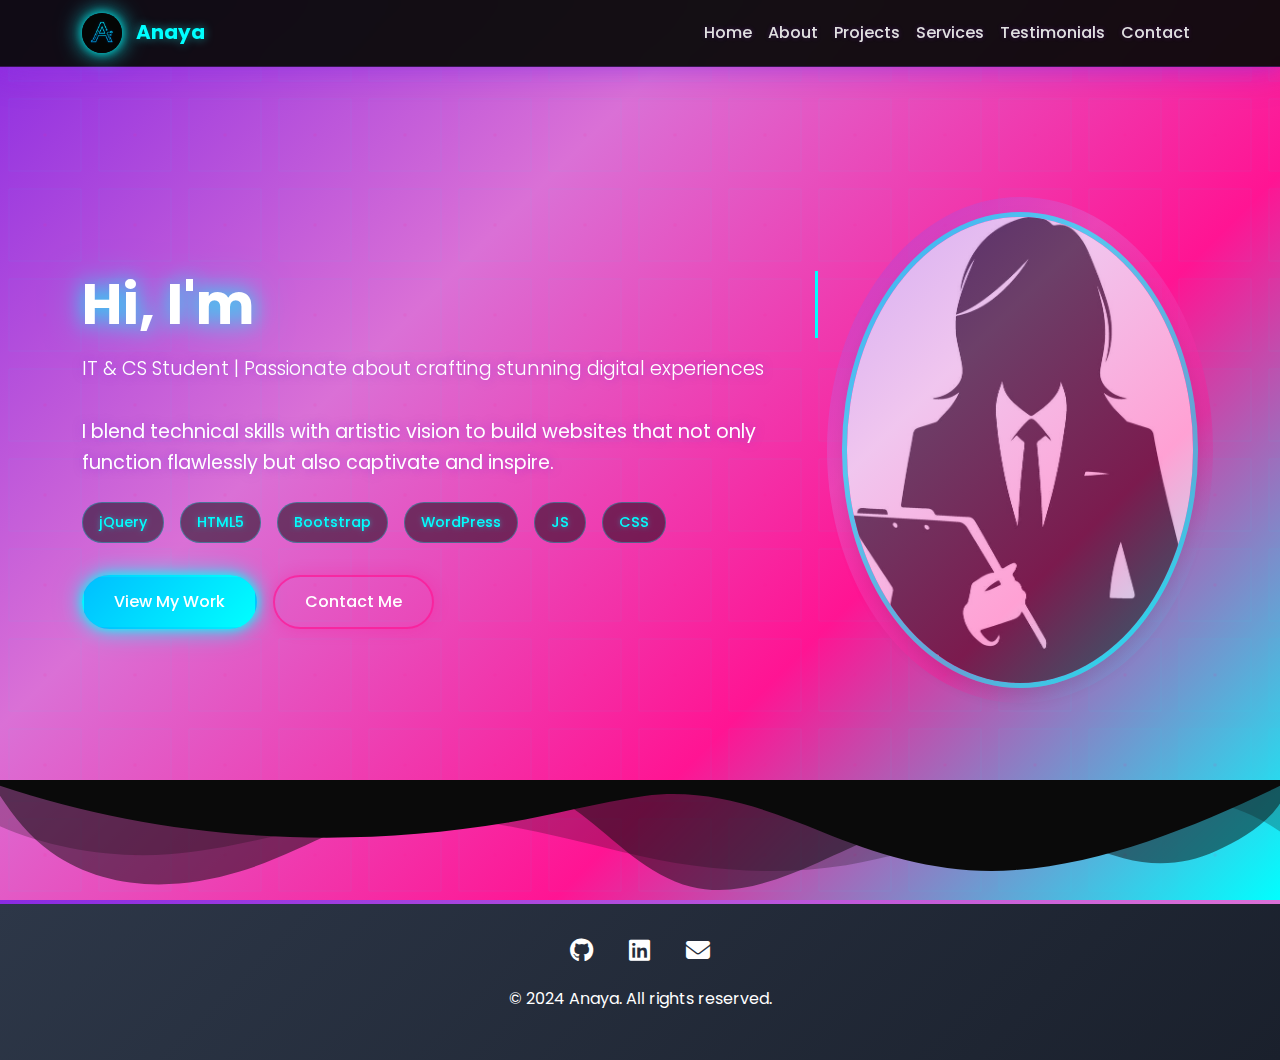
<file: index.html>
<!DOCTYPE html>
<html lang="en">
<head>
    <meta charset="UTF-8">
    <meta name="viewport" content="width=device-width, initial-scale=1.0">
    <title>Anaya's Portfolio</title>
    <meta name="description" content="Portfolio of an IT and Computer Science student specializing in frontend development and creative design.">
    <meta name="keywords" content="portfolio, web development, frontend, IT student, computer science">

    <!-- Bootstrap 5 CSS -->
    <link href="https://cdn.jsdelivr.net/npm/bootstrap@5.3.0/dist/css/bootstrap.min.css" rel="stylesheet">

    <!-- Font Awesome Icons -->
    <link rel="stylesheet" href="https://cdnjs.cloudflare.com/ajax/libs/font-awesome/6.4.0/css/all.min.css">

    <!-- AOS CSS -->
    <link href="https://unpkg.com/aos@2.3.1/dist/aos.css" rel="stylesheet">

    <!-- Custom CSS -->
    <link rel="stylesheet" href="css/style.css">
</head>
<body>
    <!-- Navigation -->
    <nav class="navbar navbar-expand-lg navbar-light fixed-top">
        <div class="container">
            <a class="navbar-brand" href="#home">
                <img src="ChatGPT Image Nov 1, 2025, 01_36_50 PM.png" alt="Logo" class="navbar-logo">
                Anaya
            </a>
            <button class="navbar-toggler" type="button" data-bs-toggle="collapse" data-bs-target="#navbarNav">
                <span class="navbar-toggler-icon"></span>
            </button>
            <div class="collapse navbar-collapse" id="navbarNav">
                <ul class="navbar-nav ms-auto">
                    <li class="nav-item">
                        <a class="nav-link" href="#home">Home</a>
                    </li>
                    <li class="nav-item">
                        <a class="nav-link" href="about.html">About</a>
                    </li>
                    <li class="nav-item">
                        <a class="nav-link" href="projects.html">Projects</a>
                    </li>
                    <li class="nav-item">
                        <a class="nav-link" href="services.html">Services</a>
                    </li>
                    <li class="nav-item">
                        <a class="nav-link" href="testimonials.html">Testimonials</a>
                    </li>
                    <li class="nav-item">
                        <a class="nav-link" href="contact.html">Contact</a>
                    </li>
                </ul>
            </div>
        </div>
    </nav>

    <!-- Hero Section -->
    <section id="home" class="hero">
        <div class="container">
            <div class="row align-items-center">
                <div class="col-lg-8" data-aos="fade-right">
                    <h1 class="display-4 fw-bold typing-effect">Hi, I'm <span class="text-gradient">Anaya</span> — Frontend Developer & Creative Coder</h1>
                    <p class="lead">IT & CS Student | Passionate about crafting stunning digital experiences</p>
                    <p class="mb-4">I blend technical skills with artistic vision to build websites that not only function flawlessly but also captivate and inspire.</p>
                    <div class="tech-stack">
                        <span class="tech-item">jQuery</span>
                        <span class="tech-item">HTML5</span>
                        <span class="tech-item">Bootstrap</span>
                        <span class="tech-item">WordPress</span>
                        <span class="tech-item">JS</span>
                        <span class="tech-item">CSS</span>
                    </div>
                    <div class="hero-buttons">
                        <a href="projects.html" class="btn-custom btn-primary">View My Work</a>
                        <a href="contact.html" class="btn-custom btn-secondary">Contact Me</a>
                    </div>
                </div>
                <div class="col-lg-4 text-center" data-aos="fade-left">
                    <div class="hero-image-container">
                        <img src="Mahmuda Akter.jpeg" alt="Anaya's Profile Picture" class="img-fluid rounded-circle shadow hero-image">
                        <div class="hero-glow"></div>
                    </div>
                </div>
            </div>
            <div class="scroll-down" data-aos="fade-up" data-aos-delay="1000">
                <a href="about.html"><i class="fas fa-chevron-down"></i></a>
            </div>
        </div>
        <!-- Wave Divider -->
        <div class="wave-divider">
            <svg viewBox="0 0 1200 120" preserveAspectRatio="none">
                <path d="M0,0V46.29c47.79,22.2,103.59,32.17,158,28,70.36-5.37,136.33-33.31,206.8-37.5C438.64,32.43,512.34,53.67,583,72.05c69.27,18,138.3,24.88,209.4,13.08,36.15-6,69.85-17.84,104.45-29.34C989.49,25,1113-14.29,1200,52.47V0Z" opacity=".25"></path>
                <path d="M0,0V15.81C13,36.92,27.64,56.86,47.69,72.05,99.41,111.27,165,111,224.58,91.58c31.15-10.15,60.09-26.07,89.67-39.8,40.92-19,84.73-46,130.83-49.67,36.26-2.85,70.9,9.42,98.6,31.56,31.77,25.39,62.32,62,103.63,73,40.44,10.79,81.35-6.69,119.13-24.28s75.16-39,116.92-43.05c59.73-5.85,113.28,22.88,168.9,38.84,30.2,8.66,59,6.17,87.09-7.5,22.43-10.89,48-26.93,60.65-49.24V0Z" opacity=".5"></path>
                <path d="M0,0V5.63C149.93,59,314.09,71.32,475.83,42.57c43-7.64,84.23-20.12,127.61-26.46,59-8.63,112.48,12.24,165.56,35.4C827.93,77.22,886,95.24,951.2,90c86.53-7,172.46-45.71,248.8-84.81V0Z"></path>
            </svg>
        </div>
    </section>

    <!-- Back to Top Button -->
    <button id="backToTop" class="back-to-top">
        <i class="fas fa-arrow-up"></i>
    </button>

    <!-- Footer -->
    <footer class="footer">
        <div class="container">
            <div class="social-links">
                <a href="https://github.com/yourusername" target="_blank"><i class="fab fa-github"></i></a>
                <a href="https://linkedin.com/in/yourusername" target="_blank"><i class="fab fa-linkedin"></i></a>
                <a href="mailto:your.email@example.com"><i class="fas fa-envelope"></i></a>
            </div>
            <p>&copy; 2024 Anaya. All rights reserved.</p>
        </div>
    </footer>

    <!-- Bootstrap 5 JS -->
    <script src="https://cdn.jsdelivr.net/npm/bootstrap@5.3.0/dist/js/bootstrap.bundle.min.js"></script>

    <!-- AOS JS -->
    <script src="https://unpkg.com/aos@2.3.1/dist/aos.js"></script>

    <!-- Custom JS -->
    <script src="js/script.js"></script>
</body>
</html>
</file>
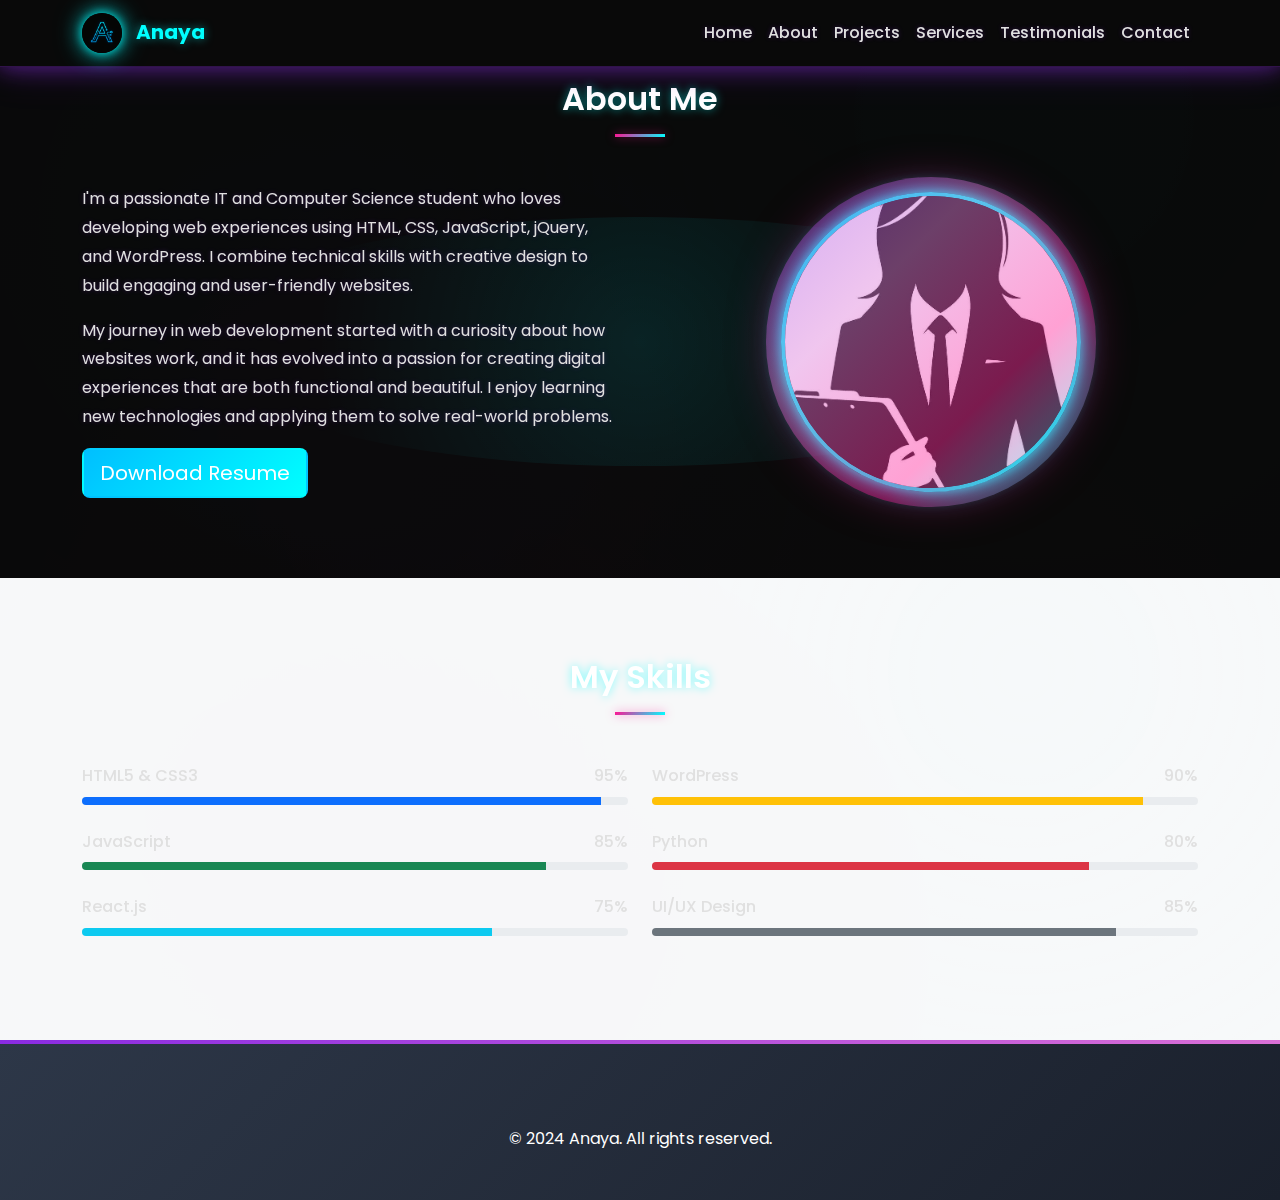
<file: about.html>
<!DOCTYPE html>
<html lang="en">
<head>
    <meta charset="UTF-8">
    <meta name="viewport" content="width=device-width, initial-scale=1.0">
    <title>About Me - Anaya</title>
    <meta name="description" content="Learn more about me, my skills, and my journey as an IT and Computer Science student.">

    <!-- Bootstrap 5 CSS -->
    <link href="https://cdn.jsdelivr.net/npm/bootstrap@5.3.0/dist/css/bootstrap.min.css" rel="stylesheet">

    <!-- Font Awesome Icons -->
    <link rel="stylesheet" href="https://cdnjs.cloudflare.com/ajax/libs/font-awesome/6.4.0/css/all.min.css">

    <!-- AOS CSS -->
    <link href="https://unpkg.com/aos@2.3.1/dist/aos.css" rel="stylesheet">

    <!-- Custom CSS -->
    <link rel="stylesheet" href="css/style.css">
</head>
<body>
    <!-- Navigation -->
    <nav class="navbar navbar-expand-lg navbar-light fixed-top">
        <div class="container">
            <a class="navbar-brand" href="index.html">
                <img src="ChatGPT Image Nov 1, 2025, 01_36_50 PM.png" alt="Logo" class="navbar-logo">
                Anaya
            </a>
            <button class="navbar-toggler" type="button" data-bs-toggle="collapse" data-bs-target="#navbarNav">
                <span class="navbar-toggler-icon"></span>
            </button>
            <div class="collapse navbar-collapse" id="navbarNav">
                <ul class="navbar-nav ms-auto">
                    <li class="nav-item">
                        <a class="nav-link" href="index.html">Home</a>
                    </li>
                    <li class="nav-item">
                        <a class="nav-link active" href="about.html">About</a>
                    </li>
                    <li class="nav-item">
                        <a class="nav-link" href="projects.html">Projects</a>
                    </li>
                    <li class="nav-item">
                        <a class="nav-link" href="services.html">Services</a>
                    </li>
                    <li class="nav-item">
                        <a class="nav-link" href="testimonials.html">Testimonials</a>
                    </li>
                    <li class="nav-item">
                        <a class="nav-link" href="contact.html">Contact</a>
                    </li>
                </ul>
            </div>
        </div>
    </nav>

    <!-- About Section -->
    <section class="section">
        <div class="container">
            <h2 class="section-title" data-aos="fade-up">About Me</h2>
            <div class="about-content">
                <div class="about-text" data-aos="fade-right">
                    <p>I'm a passionate IT and Computer Science student who loves developing web experiences using HTML, CSS, JavaScript, jQuery, and WordPress. I combine technical skills with creative design to build engaging and user-friendly websites.</p>
                    <p>My journey in web development started with a curiosity about how websites work, and it has evolved into a passion for creating digital experiences that are both functional and beautiful. I enjoy learning new technologies and applying them to solve real-world problems.</p>
                    <a href="#" class="btn btn-primary btn-lg" data-aos="zoom-in" data-aos-delay="300">Download Resume</a>
                </div>
                <div class="about-image" data-aos="fade-left">
                    <div class="hero-image-container">
                        <img src="Mahmuda Akter.jpeg" alt="Anaya" class="img-fluid hero-image">
                        <div class="hero-glow"></div>
                    </div>
                </div>
            </div>
        </div>
    </section>

    <!-- Skills Section -->
    <section class="section bg-light">
        <div class="container">
            <h2 class="section-title" data-aos="fade-up">My Skills</h2>
            <div class="row">
                <div class="col-md-6" data-aos="fade-right">
                    <div class="skill">
                        <div class="skill-name">
                            <span>HTML5 & CSS3</span>
                            <span>95%</span>
                        </div>
                        <div class="progress">
                            <div class="progress-bar bg-primary" style="width: 95%"></div>
                        </div>
                    </div>
                    <div class="skill">
                        <div class="skill-name">
                            <span>JavaScript</span>
                            <span>85%</span>
                        </div>
                        <div class="progress">
                            <div class="progress-bar bg-success" style="width: 85%"></div>
                        </div>
                    </div>
                    <div class="skill">
                        <div class="skill-name">
                            <span>React.js</span>
                            <span>75%</span>
                        </div>
                        <div class="progress">
                            <div class="progress-bar bg-info" style="width: 75%"></div>
                        </div>
                    </div>
                </div>
                <div class="col-md-6" data-aos="fade-left">
                    <div class="skill">
                        <div class="skill-name">
                            <span>WordPress</span>
                            <span>90%</span>
                        </div>
                        <div class="progress">
                            <div class="progress-bar bg-warning" style="width: 90%"></div>
                        </div>
                    </div>
                    <div class="skill">
                        <div class="skill-name">
                            <span>Python</span>
                            <span>80%</span>
                        </div>
                        <div class="progress">
                            <div class="progress-bar bg-danger" style="width: 80%"></div>
                        </div>
                    </div>
                    <div class="skill">
                        <div class="skill-name">
                            <span>UI/UX Design</span>
                            <span>85%</span>
                        </div>
                        <div class="progress">
                            <div class="progress-bar bg-secondary" style="width: 85%"></div>
                        </div>
                    </div>
                </div>
            </div>
        </div>
    </section>

    <!-- Back to Top Button -->
    <button id="backToTop" class="back-to-top" aria-label="Back to top">
        <i class="fas fa-arrow-up"></i>
    </button>

    <!-- Footer -->
    <footer class="footer">
        <div class="container">
            <div class="social-links">
                <a href="https://github.com/yourusername" target="_blank" data-aos="zoom-in"><i class="fab fa-github"></i></a>
                <a href="https://linkedin.com/in/yourusername" target="_blank" data-aos="zoom-in" data-aos-delay="100"><i class="fab fa-linkedin"></i></a>
                <a href="mailto:your.email@example.com" data-aos="zoom-in" data-aos-delay="200"><i class="fas fa-envelope"></i></a>
            </div>
            <p>&copy; 2024 Anaya. All rights reserved.</p>
        </div>
    </footer>

    <!-- Bootstrap 5 JS -->
    <script src="https://cdn.jsdelivr.net/npm/bootstrap@5.3.0/dist/js/bootstrap.bundle.min.js"></script>

    <!-- AOS JS -->
    <script src="https://unpkg.com/aos@2.3.1/dist/aos.js"></script>

    <!-- Custom JS -->
    <script src="js/script.js"></script>
</body>
</html>
</file>
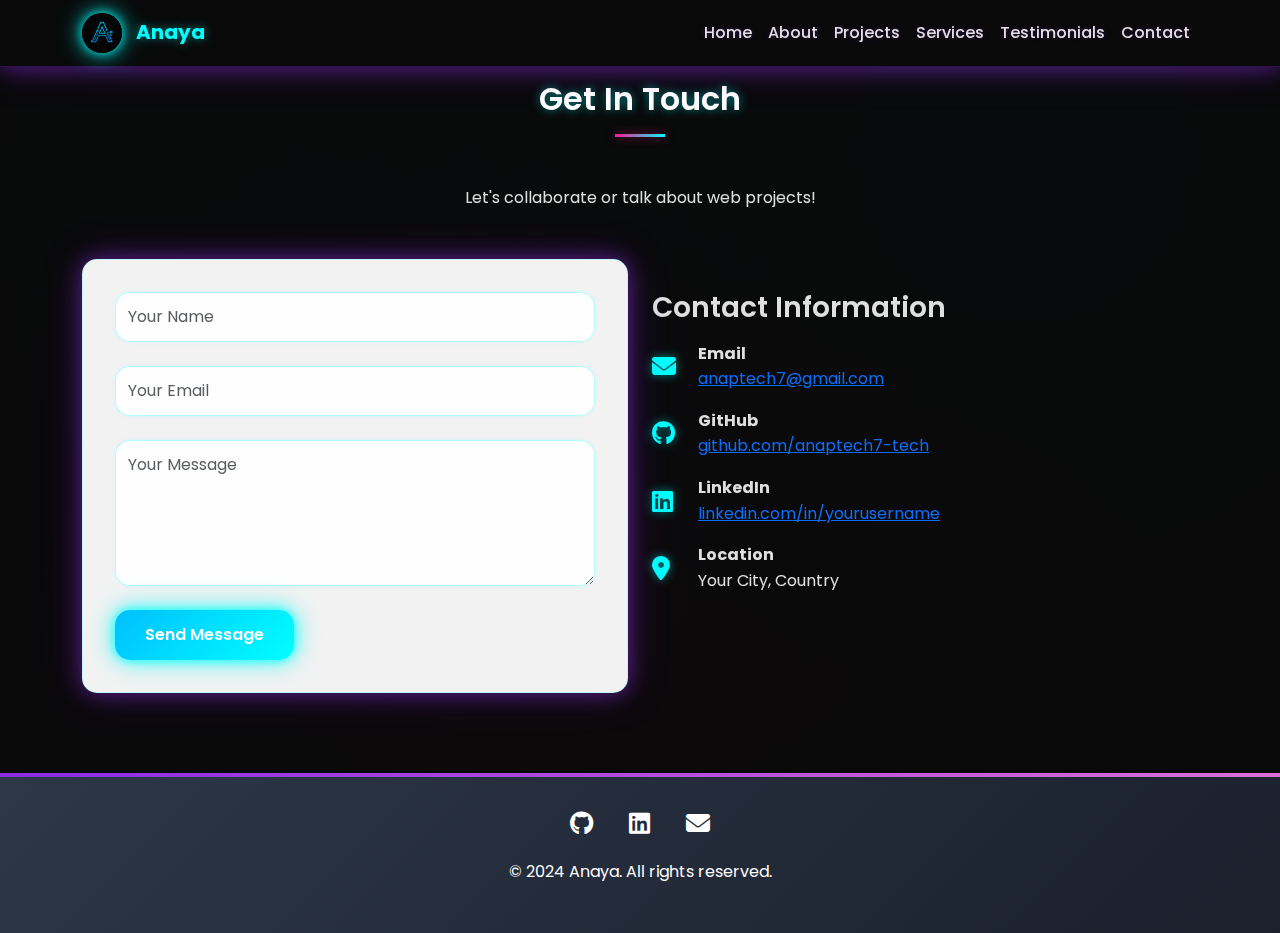
<file: contact.html>
<!DOCTYPE html>
<html lang="en">
<head>
    <meta charset="UTF-8">
    <meta name="viewport" content="width=device-width, initial-scale=1.0">
    <title>Contact Me - Anaya</title>
    <meta name="description" content="Get in touch with me for web development projects, collaborations, or to discuss your ideas.">

    <!-- Bootstrap 5 CSS -->
    <link href="https://cdn.jsdelivr.net/npm/bootstrap@5.3.0/dist/css/bootstrap.min.css" rel="stylesheet">

    <!-- Font Awesome Icons -->
    <link rel="stylesheet" href="https://cdnjs.cloudflare.com/ajax/libs/font-awesome/6.4.0/css/all.min.css">

    <!-- Custom CSS -->
    <link rel="stylesheet" href="css/style.css">
</head>
<body>
    <!-- Navigation -->
    <nav class="navbar navbar-expand-lg navbar-light fixed-top">
        <div class="container">
            <a class="navbar-brand" href="index.html">
                <img src="ChatGPT Image Nov 1, 2025, 01_36_50 PM.png" alt="Logo" class="navbar-logo">
                Anaya
            </a>
            <button class="navbar-toggler" type="button" data-bs-toggle="collapse" data-bs-target="#navbarNav">
                <span class="navbar-toggler-icon"></span>
            </button>
            <div class="collapse navbar-collapse" id="navbarNav">
                <ul class="navbar-nav ms-auto">
                    <li class="nav-item">
                        <a class="nav-link" href="index.html">Home</a>
                    </li>
                    <li class="nav-item">
                        <a class="nav-link" href="about.html">About</a>
                    </li>
                    <li class="nav-item">
                        <a class="nav-link" href="projects.html">Projects</a>
                    </li>
                    <li class="nav-item">
                        <a class="nav-link" href="services.html">Services</a>
                    </li>
                    <li class="nav-item">
                        <a class="nav-link" href="testimonials.html">Testimonials</a>
                    </li>
                    <li class="nav-item">
                        <a class="nav-link active" href="contact.html">Contact</a>
                    </li>
                </ul>
            </div>
        </div>
    </nav>

    <!-- Contact Section -->
    <section class="section">
        <div class="container">
            <h2 class="section-title">Get In Touch</h2>
            <p class="text-center mb-5">Let's collaborate or talk about web projects!</p>

            <div class="row">
                <div class="col-lg-6">
                    <div class="contact-form">
                        <form id="contactForm">
                            <div class="form-group">
                                <input type="text" class="form-control" id="name" placeholder="Your Name" required>
                            </div>
                            <div class="form-group">
                                <input type="email" class="form-control" id="email" placeholder="Your Email" required>
                            </div>
                            <div class="form-group">
                                <textarea class="form-control" id="message" rows="5" placeholder="Your Message" required></textarea>
                            </div>
                            <button type="submit" class="btn-submit">Send Message</button>
                        </form>
                    </div>
                </div>
                <div class="col-lg-6">
                    <div class="contact-info">
                        <h3>Contact Information</h3>
                        <div class="contact-item">
                            <i class="fas fa-envelope"></i>
                            <div>
                                <strong>Email</strong><br>
                                <a href="mailto:anaptech7@gmail.com">anaptech7@gmail.com</a>
                            </div>
                        </div>
                        <div class="contact-item">
                            <i class="fab fa-github"></i>
                            <div>
                                <strong>GitHub</strong><br>
                                <a href="https://github.com/anaptech7-tech" target="_blank">github.com/anaptech7-tech</a>
                            </div>
                        </div>
                        <div class="contact-item">
                            <i class="fab fa-linkedin"></i>
                            <div>
                                <strong>LinkedIn</strong><br>
                                <a href="https://linkedin.com/in/yourusername" target="_blank">linkedin.com/in/yourusername</a>
                            </div>
                        </div>
                        <div class="contact-item">
                            <i class="fas fa-map-marker-alt"></i>
                            <div>
                                <strong>Location</strong><br>
                                Your City, Country
                            </div>
                        </div>
                    </div>
                </div>
            </div>
        </div>
    </section>

    <!-- Footer -->
    <footer class="footer">
        <div class="container">
            <div class="social-links">
                <a href="https://github.com/anaptech7-tech" target="_blank"><i class="fab fa-github"></i></a>
                <a href="https://linkedin.com/in/yourusername" target="_blank"><i class="fab fa-linkedin"></i></a>
                <a href="mailto:anaptech7@gmail.com"><i class="fas fa-envelope"></i></a>
            </div>
            <p>&copy; 2024 Anaya. All rights reserved.</p>
        </div>
    </footer>

    <!-- Bootstrap 5 JS -->
    <script src="https://cdn.jsdelivr.net/npm/bootstrap@5.3.0/dist/js/bootstrap.bundle.min.js"></script>

    <!-- Custom JS -->
    <script src="js/script.js"></script>
</body>
</html>
</file>
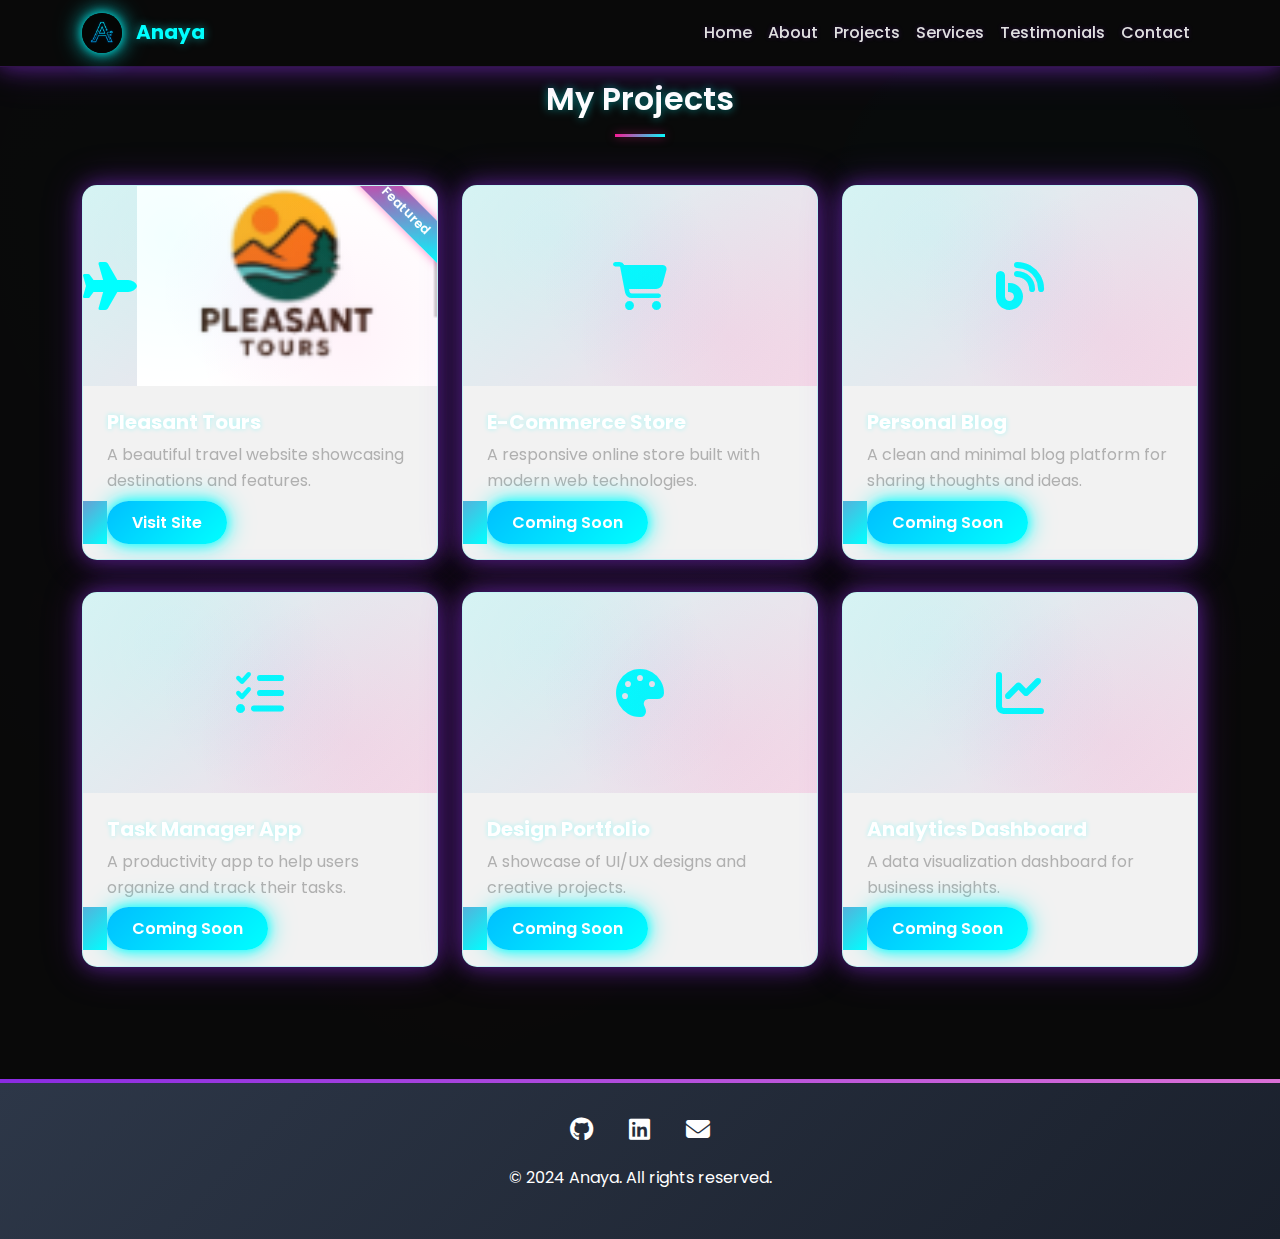
<file: projects.html>
<!DOCTYPE html>
<html lang="en">
<head>
    <meta charset="UTF-8">
    <meta name="viewport" content="width=device-width, initial-scale=1.0">
    <title>My Projects - Anaya</title>
    <meta name="description" content="Explore my portfolio of web development projects, including travel websites and creative designs.">

    <!-- Bootstrap 5 CSS -->
    <link href="https://cdn.jsdelivr.net/npm/bootstrap@5.3.0/dist/css/bootstrap.min.css" rel="stylesheet">

    <!-- Font Awesome Icons -->
    <link rel="stylesheet" href="https://cdnjs.cloudflare.com/ajax/libs/font-awesome/6.4.0/css/all.min.css">

    <!-- Custom CSS -->
    <link rel="stylesheet" href="css/style.css">
</head>
<body>
    <!-- Navigation -->
    <nav class="navbar navbar-expand-lg navbar-light fixed-top">
        <div class="container">
            <a class="navbar-brand" href="index.html">
                <img src="ChatGPT Image Nov 1, 2025, 01_36_50 PM.png" alt="Logo" class="navbar-logo">
                Anaya
            </a>
            <button class="navbar-toggler" type="button" data-bs-toggle="collapse" data-bs-target="#navbarNav">
                <span class="navbar-toggler-icon"></span>
            </button>
            <div class="collapse navbar-collapse" id="navbarNav">
                <ul class="navbar-nav ms-auto">
                    <li class="nav-item">
                        <a class="nav-link" href="index.html">Home</a>
                    </li>
                    <li class="nav-item">
                        <a class="nav-link" href="about.html">About</a>
                    </li>
                    <li class="nav-item">
                        <a class="nav-link active" href="projects.html">Projects</a>
                    </li>
                    <li class="nav-item">
                        <a class="nav-link" href="services.html">Services</a>
                    </li>
                    <li class="nav-item">
                        <a class="nav-link" href="testimonials.html">Testimonials</a>
                    </li>
                    <li class="nav-item">
                        <a class="nav-link" href="contact.html">Contact</a>
                    </li>
                </ul>
            </div>
        </div>
    </nav>

    <!-- Projects Section -->
    <section class="section">
        <div class="container">
            <h2 class="section-title">My Projects</h2>
            <div class="row">
                <!-- Pleasant Tours Project -->
                <div class="col-lg-4 col-md-6">
                    <div class="project-card">
                        <div class="project-ribbon">Featured</div>
                        <div class="project-image">
                            <i class="fas fa-plane"></i>
                            <img src="./image.png" alt="Pleasant Tours Project Screenshot">
                            <div class="project-overlay">View Details</div>
                        </div>
                        <div class="project-content">
                            <h3 class="project-title">Pleasant Tours</h3>
                            <p class="project-description">A beautiful travel website showcasing destinations and features.</p>
                            <a href="https://pleasant-tours-nu.vercel.app/" target="_blank" class="btn-project"><span>Visit Site</span></a>
                        </div>
                    </div>
                </div>

                <!-- Placeholder Project 1 -->
                <div class="col-lg-4 col-md-6">
                    <div class="project-card">
                        <div class="project-image">
                            <i class="fas fa-shopping-cart"></i>
                        </div>
                        <div class="project-content">
                            <h3 class="project-title">E-Commerce Store</h3>
                            <p class="project-description">A responsive online store built with modern web technologies.</p>
                            <a href="#" class="btn-project">Coming Soon</a>
                        </div>
                    </div>
                </div>

                <!-- Placeholder Project 2 -->
                <div class="col-lg-4 col-md-6">
                    <div class="project-card">
                        <div class="project-image">
                            <i class="fas fa-blog"></i>
                        </div>
                        <div class="project-content">
                            <h3 class="project-title">Personal Blog</h3>
                            <p class="project-description">A clean and minimal blog platform for sharing thoughts and ideas.</p>
                            <a href="#" class="btn-project">Coming Soon</a>
                        </div>
                    </div>
                </div>

                <!-- Placeholder Project 3 -->
                <div class="col-lg-4 col-md-6">
                    <div class="project-card">
                        <div class="project-image">
                            <i class="fas fa-tasks"></i>
                        </div>
                        <div class="project-content">
                            <h3 class="project-title">Task Manager App</h3>
                            <p class="project-description">A productivity app to help users organize and track their tasks.</p>
                            <a href="#" class="btn-project">Coming Soon</a>
                        </div>
                    </div>
                </div>

                <!-- Placeholder Project 4 -->
                <div class="col-lg-4 col-md-6">
                    <div class="project-card">
                        <div class="project-image">
                            <i class="fas fa-palette"></i>
                        </div>
                        <div class="project-content">
                            <h3 class="project-title">Design Portfolio</h3>
                            <p class="project-description">A showcase of UI/UX designs and creative projects.</p>
                            <a href="#" class="btn-project">Coming Soon</a>
                        </div>
                    </div>
                </div>

                <!-- Placeholder Project 5 -->
                <div class="col-lg-4 col-md-6">
                    <div class="project-card">
                        <div class="project-image">
                            <i class="fas fa-chart-line"></i>
                        </div>
                        <div class="project-content">
                            <h3 class="project-title">Analytics Dashboard</h3>
                            <p class="project-description">A data visualization dashboard for business insights.</p>
                            <a href="#" class="btn-project">Coming Soon</a>
                        </div>
                    </div>
                </div>
            </div>
        </div>
    </section>

    <!-- Footer -->
    <footer class="footer">
        <div class="container">
            <div class="social-links">
                <a href="https://github.com/yourusername" target="_blank"><i class="fab fa-github"></i></a>
                <a href="https://linkedin.com/in/yourusername" target="_blank"><i class="fab fa-linkedin"></i></a>
                <a href="mailto:your.email@example.com"><i class="fas fa-envelope"></i></a>
            </div>
            <p>&copy; 2024 Anaya. All rights reserved.</p>
        </div>
    </footer>

    <!-- Bootstrap 5 JS -->
    <script src="https://cdn.jsdelivr.net/npm/bootstrap@5.3.0/dist/js/bootstrap.bundle.min.js"></script>

    <!-- Custom JS -->
    <script src="js/script.js"></script>
</body>
</html>
</file>
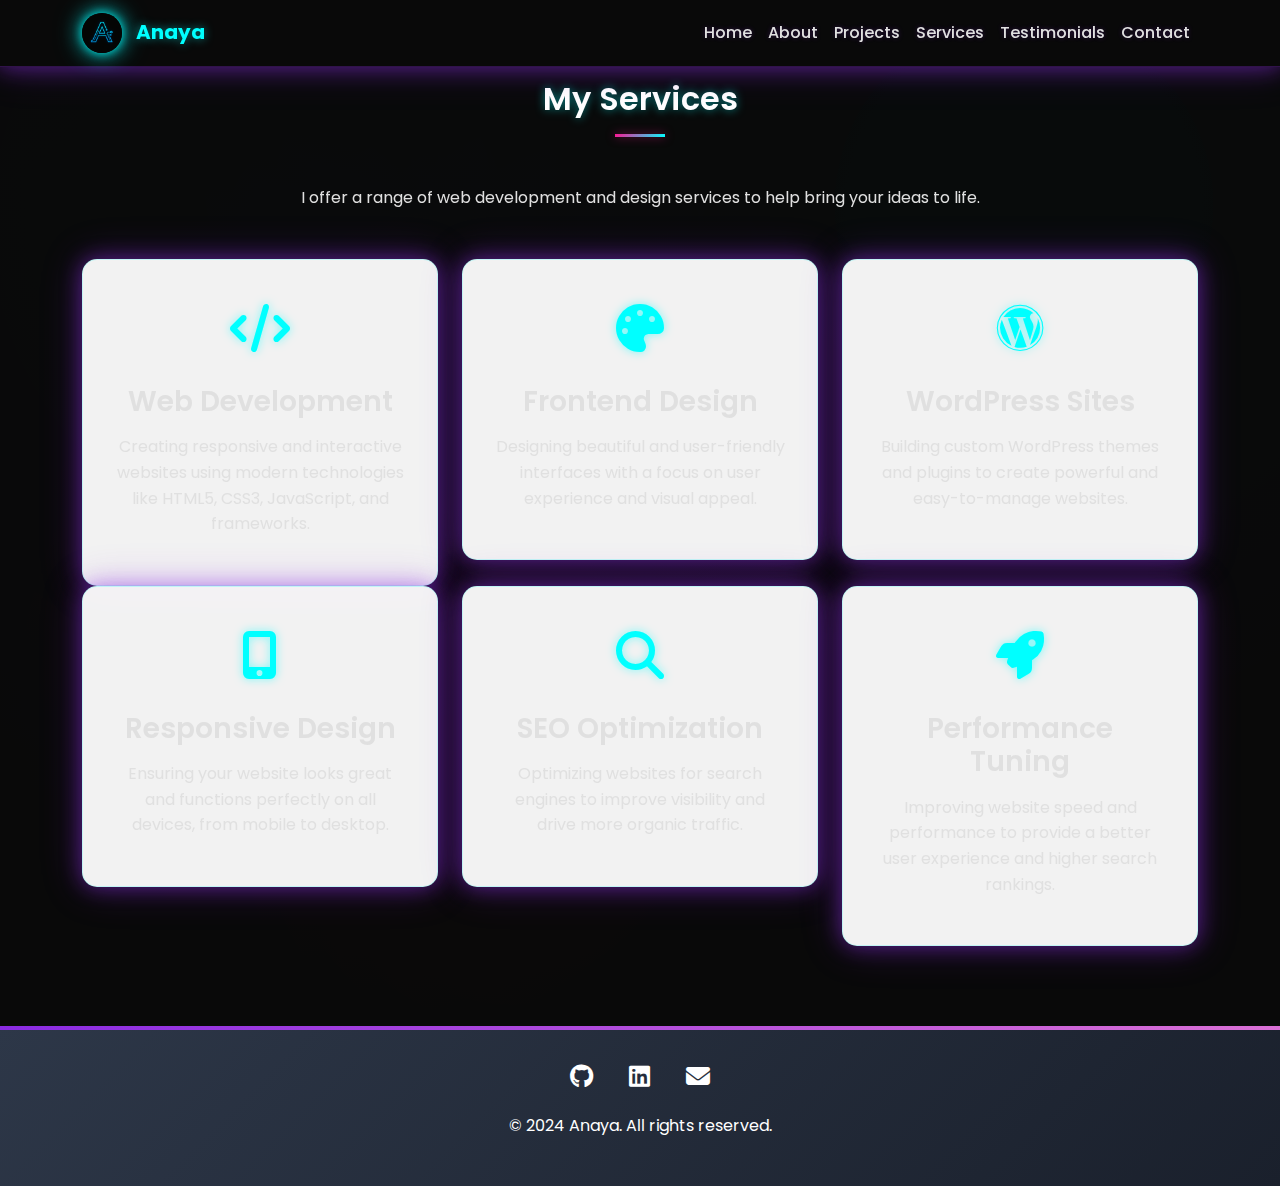
<file: services.html>
<!DOCTYPE html>
<html lang="en">
<head>
    <meta charset="UTF-8">
    <meta name="viewport" content="width=device-width, initial-scale=1.0">
    <title>My Services - Anaya</title>
    <meta name="description" content="Explore the web development and design services I offer, including frontend development and WordPress sites.">

    <!-- Bootstrap 5 CSS -->
    <link href="https://cdn.jsdelivr.net/npm/bootstrap@5.3.0/dist/css/bootstrap.min.css" rel="stylesheet">

    <!-- Font Awesome Icons -->
    <link rel="stylesheet" href="https://cdnjs.cloudflare.com/ajax/libs/font-awesome/6.4.0/css/all.min.css">

    <!-- Custom CSS -->
    <link rel="stylesheet" href="css/style.css">
</head>
<body>
    <!-- Navigation -->
    <nav class="navbar navbar-expand-lg navbar-light fixed-top">
        <div class="container">
            <a class="navbar-brand" href="index.html">
                <img src="ChatGPT Image Nov 1, 2025, 01_36_50 PM.png" alt="Logo" class="navbar-logo">
                Anaya
            </a>
            <button class="navbar-toggler" type="button" data-bs-toggle="collapse" data-bs-target="#navbarNav">
                <span class="navbar-toggler-icon"></span>
            </button>
            <div class="collapse navbar-collapse" id="navbarNav">
                <ul class="navbar-nav ms-auto">
                    <li class="nav-item">
                        <a class="nav-link" href="index.html">Home</a>
                    </li>
                    <li class="nav-item">
                        <a class="nav-link" href="about.html">About</a>
                    </li>
                    <li class="nav-item">
                        <a class="nav-link" href="projects.html">Projects</a>
                    </li>
                    <li class="nav-item">
                        <a class="nav-link active" href="services.html">Services</a>
                    </li>
                    <li class="nav-item">
                        <a class="nav-link" href="testimonials.html">Testimonials</a>
                    </li>
                    <li class="nav-item">
                        <a class="nav-link" href="contact.html">Contact</a>
                    </li>
                </ul>
            </div>
        </div>
    </nav>

    <!-- Services Section -->
    <section class="section">
        <div class="container">
            <h2 class="section-title">My Services</h2>
            <p class="text-center mb-5">I offer a range of web development and design services to help bring your ideas to life.</p>

            <div class="row">
                <div class="col-lg-4 col-md-6">
                    <div class="service-card">
                        <div class="service-icon">
                            <i class="fas fa-code"></i>
                        </div>
                        <h3>Web Development</h3>
                        <p>Creating responsive and interactive websites using modern technologies like HTML5, CSS3, JavaScript, and frameworks.</p>
                    </div>
                </div>

                <div class="col-lg-4 col-md-6">
                    <div class="service-card">
                        <div class="service-icon">
                            <i class="fas fa-palette"></i>
                        </div>
                        <h3>Frontend Design</h3>
                        <p>Designing beautiful and user-friendly interfaces with a focus on user experience and visual appeal.</p>
                    </div>
                </div>

                <div class="col-lg-4 col-md-6">
                    <div class="service-card">
                        <div class="service-icon">
                            <i class="fab fa-wordpress"></i>
                        </div>
                        <h3>WordPress Sites</h3>
                        <p>Building custom WordPress themes and plugins to create powerful and easy-to-manage websites.</p>
                    </div>
                </div>

                <div class="col-lg-4 col-md-6">
                    <div class="service-card">
                        <div class="service-icon">
                            <i class="fas fa-mobile-alt"></i>
                        </div>
                        <h3>Responsive Design</h3>
                        <p>Ensuring your website looks great and functions perfectly on all devices, from mobile to desktop.</p>
                    </div>
                </div>

                <div class="col-lg-4 col-md-6">
                    <div class="service-card">
                        <div class="service-icon">
                            <i class="fas fa-search"></i>
                        </div>
                        <h3>SEO Optimization</h3>
                        <p>Optimizing websites for search engines to improve visibility and drive more organic traffic.</p>
                    </div>
                </div>

                <div class="col-lg-4 col-md-6">
                    <div class="service-card">
                        <div class="service-icon">
                            <i class="fas fa-rocket"></i>
                        </div>
                        <h3>Performance Tuning</h3>
                        <p>Improving website speed and performance to provide a better user experience and higher search rankings.</p>
                    </div>
                </div>
            </div>
        </div>
    </section>

    <!-- Footer -->
    <footer class="footer">
        <div class="container">
            <div class="social-links">
                <a href="https://github.com/yourusername" target="_blank"><i class="fab fa-github"></i></a>
                <a href="https://linkedin.com/in/yourusername" target="_blank"><i class="fab fa-linkedin"></i></a>
                <a href="mailto:your.email@example.com"><i class="fas fa-envelope"></i></a>
            </div>
            <p>&copy; 2024 Anaya. All rights reserved.</p>
        </div>
    </footer>

    <!-- Bootstrap 5 JS -->
    <script src="https://cdn.jsdelivr.net/npm/bootstrap@5.3.0/dist/js/bootstrap.bundle.min.js"></script>

    <!-- Custom JS -->
    <script src="js/script.js"></script>
</body>
</html>
</file>
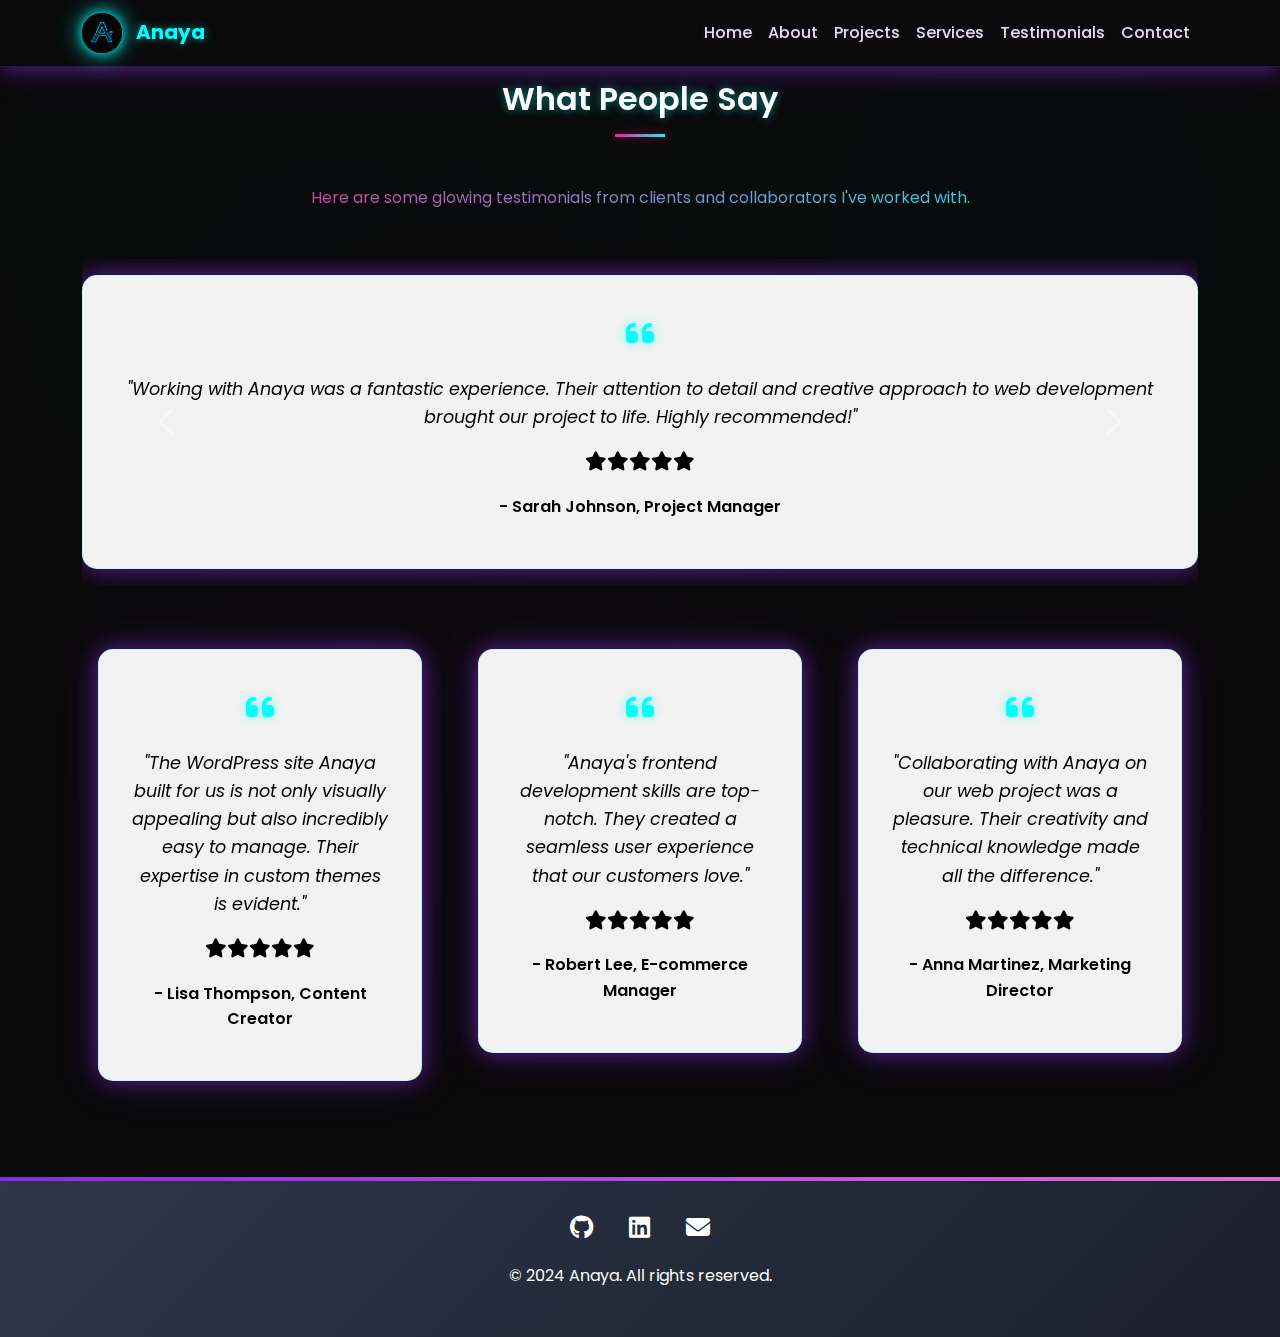
<file: testimonials.html>
<!DOCTYPE html>
<html lang="en">
<head>
    <meta charset="UTF-8">
    <meta name="viewport" content="width=device-width, initial-scale=1.0">
    <title>Testimonials - Anaya</title>
    <meta name="description" content="Read what clients and collaborators have to say about working with me on web development projects.">

    <!-- Bootstrap 5 CSS -->
    <link href="https://cdn.jsdelivr.net/npm/bootstrap@5.3.0/dist/css/bootstrap.min.css" rel="stylesheet">

    <!-- Font Awesome Icons -->
    <link rel="stylesheet" href="https://cdnjs.cloudflare.com/ajax/libs/font-awesome/6.4.0/css/all.min.css">

    <!-- Custom CSS -->
    <link rel="stylesheet" href="css/style.css">
</head>
<body>
    <!-- Navigation -->
    <nav class="navbar navbar-expand-lg navbar-light fixed-top">
        <div class="container">
            <a class="navbar-brand" href="index.html">
                <img src="ChatGPT Image Nov 1, 2025, 01_36_50 PM.png" alt="Logo" class="navbar-logo">
                Anaya
            </a>
            <button class="navbar-toggler" type="button" data-bs-toggle="collapse" data-bs-target="#navbarNav">
                <span class="navbar-toggler-icon"></span>
            </button>
            <div class="collapse navbar-collapse" id="navbarNav">
                <ul class="navbar-nav ms-auto">
                    <li class="nav-item">
                        <a class="nav-link" href="index.html">Home</a>
                    </li>
                    <li class="nav-item">
                        <a class="nav-link" href="about.html">About</a>
                    </li>
                    <li class="nav-item">
                        <a class="nav-link" href="projects.html">Projects</a>
                    </li>
                    <li class="nav-item">
                        <a class="nav-link" href="services.html">Services</a>
                    </li>
                    <li class="nav-item">
                        <a class="nav-link active" href="testimonials.html">Testimonials</a>
                    </li>
                    <li class="nav-item">
                        <a class="nav-link" href="contact.html">Contact</a>
                    </li>
                </ul>
            </div>
        </div>
    </nav>

    <!-- Testimonials Section -->
    <section class="section">
        <div class="container">
            <h2 class="section-title">What People Say</h2>
            <p class="text-center mb-5 text-gradient">Here are some glowing testimonials from clients and collaborators I've worked with.</p>

            <div id="testimonialCarousel" class="carousel slide" data-bs-ride="carousel">
                <div class="carousel-inner">
                    <div class="carousel-item active">
                        <div class="testimonial-card mx-auto">
                            <div class="quote-icon"><i class="fas fa-quote-left"></i></div>
                            <p class="testimonial-text">"Working with Anaya was a fantastic experience. Their attention to detail and creative approach to web development brought our project to life. Highly recommended!"</p>
                            <div class="testimonial-stars">
                                <i class="fas fa-star"></i><i class="fas fa-star"></i><i class="fas fa-star"></i><i class="fas fa-star"></i><i class="fas fa-star"></i>
                            </div>
                            <p class="testimonial-author">- Sarah Johnson, Project Manager</p>
                        </div>
                    </div>
                    <div class="carousel-item">
                        <div class="testimonial-card mx-auto">
                            <div class="quote-icon"><i class="fas fa-quote-left"></i></div>
                            <p class="testimonial-text">"Anaya delivered a beautiful and responsive website that exceeded our expectations. Their technical skills and communication throughout the project were outstanding."</p>
                            <div class="testimonial-stars">
                                <i class="fas fa-star"></i><i class="fas fa-star"></i><i class="fas fa-star"></i><i class="fas fa-star"></i><i class="fas fa-star"></i>
                            </div>
                            <p class="testimonial-author">- Michael Chen, Startup Founder</p>
                        </div>
                    </div>
                    <div class="carousel-item">
                        <div class="testimonial-card mx-auto">
                            <div class="quote-icon"><i class="fas fa-quote-left"></i></div>
                            <p class="testimonial-text">"As a fellow developer, I was impressed by Anaya's clean code and innovative solutions. They have a great eye for design and a solid understanding of user experience."</p>
                            <div class="testimonial-stars">
                                <i class="fas fa-star"></i><i class="fas fa-star"></i><i class="fas fa-star"></i><i class="fas fa-star"></i><i class="fas fa-star"></i>
                            </div>
                            <p class="testimonial-author">- Emily Rodriguez, Senior Developer</p>
                        </div>
                    </div>
                    <div class="carousel-item">
                        <div class="testimonial-card mx-auto">
                            <div class="quote-icon"><i class="fas fa-quote-left"></i></div>
                            <p class="testimonial-text">"Anaya helped us transform our outdated website into a modern, user-friendly platform. The results were beyond what we imagined, and our online presence has improved significantly."</p>
                            <div class="testimonial-stars">
                                <i class="fas fa-star"></i><i class="fas fa-star"></i><i class="fas fa-star"></i><i class="fas fa-star"></i><i class="fas fa-star"></i>
                            </div>
                            <p class="testimonial-author">- David Kim, Business Owner</p>
                        </div>
                    </div>
                </div>
                <button class="carousel-control-prev" type="button" data-bs-target="#testimonialCarousel" data-bs-slide="prev">
                    <span class="carousel-control-prev-icon" aria-hidden="true"></span>
                    <span class="visually-hidden">Previous</span>
                </button>
                <button class="carousel-control-next" type="button" data-bs-target="#testimonialCarousel" data-bs-slide="next">
                    <span class="carousel-control-next-icon" aria-hidden="true"></span>
                    <span class="visually-hidden">Next</span>
                </button>
            </div>

            <div class="row mt-5">
                <div class="col-md-4">
                    <div class="testimonial-card">
                        <div class="quote-icon"><i class="fas fa-quote-left"></i></div>
                        <p class="testimonial-text">"The WordPress site Anaya built for us is not only visually appealing but also incredibly easy to manage. Their expertise in custom themes is evident."</p>
                        <div class="testimonial-stars">
                            <i class="fas fa-star"></i><i class="fas fa-star"></i><i class="fas fa-star"></i><i class="fas fa-star"></i><i class="fas fa-star"></i>
                        </div>
                        <p class="testimonial-author">- Lisa Thompson, Content Creator</p>
                    </div>
                </div>
                <div class="col-md-4">
                    <div class="testimonial-card">
                        <div class="quote-icon"><i class="fas fa-quote-left"></i></div>
                        <p class="testimonial-text">"Anaya's frontend development skills are top-notch. They created a seamless user experience that our customers love."</p>
                        <div class="testimonial-stars">
                            <i class="fas fa-star"></i><i class="fas fa-star"></i><i class="fas fa-star"></i><i class="fas fa-star"></i><i class="fas fa-star"></i>
                        </div>
                        <p class="testimonial-author">- Robert Lee, E-commerce Manager</p>
                    </div>
                </div>
                <div class="col-md-4">
                    <div class="testimonial-card">
                        <div class="quote-icon"><i class="fas fa-quote-left"></i></div>
                        <p class="testimonial-text">"Collaborating with Anaya on our web project was a pleasure. Their creativity and technical knowledge made all the difference."</p>
                        <div class="testimonial-stars">
                            <i class="fas fa-star"></i><i class="fas fa-star"></i><i class="fas fa-star"></i><i class="fas fa-star"></i><i class="fas fa-star"></i>
                        </div>
                        <p class="testimonial-author">- Anna Martinez, Marketing Director</p>
                    </div>
                </div>
            </div>
        </div>
    </section>

    <!-- Footer -->
    <footer class="footer">
        <div class="container">
            <div class="social-links">
                <a href="https://github.com/yourusername" target="_blank"><i class="fab fa-github"></i></a>
                <a href="https://linkedin.com/in/yourusername" target="_blank"><i class="fab fa-linkedin"></i></a>
                <a href="mailto:your.email@example.com"><i class="fas fa-envelope"></i></a>
            </div>
            <p>&copy; 2024 Anaya. All rights reserved.</p>
        </div>
    </footer>

    <!-- Bootstrap 5 JS -->
    <script src="https://cdn.jsdelivr.net/npm/bootstrap@5.3.0/dist/js/bootstrap.bundle.min.js"></script>

    <!-- Custom JS -->
    <script src="js/script.js"></script>
</body>
</html>
</file>
<file: css/style.css>
@import url('https://fonts.googleapis.com/css2?family=Poppins:wght@300;400;500;600;700;800&family=Nunito:wght@300;400;600;700&display=swap');

/* CSS Variables for Advanced Theme */
:root {
    --primary-color: #8a2be2; /* Neon Purple */
    --secondary-color: #da70d6; /* Neon Magenta */
    --accent-color: #ff1493; /* Neon Pink */
    --cyan-color: #00ffff; /* Neon Cyan */
    --blue-cyan: #00bfff; /* Deep Sky Blue */
    --electric-blue: #7df9ff; /* Electric Blue */
    --neon-green: #39ff14; /* Neon Green */
    --gradient: linear-gradient(135deg, #8a2be2 0%, #da70d6 100%);
    --gradient-secondary: linear-gradient(135deg, #ff1493 0%, #00ffff 100%);
    --gradient-teal: linear-gradient(135deg, #00bfff 0%, #00ffff 100%);
    --gradient-neon: linear-gradient(135deg, #8a2be2, #da70d6, #ff1493, #00ffff);
    --gradient-rainbow: linear-gradient(45deg, #ff1493, #00ffff, #39ff14, #8a2be2);
    --text-dark: #ffffff;
    --text-light: #e0e0e0;
    --text-muted: #b0b0b0;
    --bg-light: #0a0a0a; /* Dark background for neon contrast */
    --bg-darker: #050505;
    --bg-circuit: radial-gradient(circle at 20% 50%, rgba(138, 43, 226, 0.1) 0%, transparent 50%),
                  radial-gradient(circle at 80% 20%, rgba(0, 255, 255, 0.1) 0%, transparent 50%),
                  radial-gradient(circle at 40% 80%, rgba(255, 20, 147, 0.1) 0%, transparent 50%);
    --bg-particles: radial-gradient(circle at 25% 25%, rgba(0, 255, 255, 0.05) 0%, transparent 50%),
                     radial-gradient(circle at 75% 75%, rgba(255, 20, 147, 0.05) 0%, transparent 50%),
                     radial-gradient(circle at 50% 50%, rgba(138, 43, 226, 0.03) 0%, transparent 50%);
    --shadow: 0 0 20px rgba(138, 43, 226, 0.5), 0 0 40px rgba(138, 43, 226, 0.3);
    --shadow-hover: 0 0 30px rgba(255, 20, 147, 0.7), 0 0 60px rgba(255, 20, 147, 0.5);
    --glow: 0 0 10px rgba(0, 255, 255, 0.8), 0 0 20px rgba(0, 255, 255, 0.6), 0 0 30px rgba(0, 255, 255, 0.4);
    --glow-strong: 0 0 20px rgba(0, 255, 255, 1), 0 0 40px rgba(0, 255, 255, 0.8), 0 0 60px rgba(0, 255, 255, 0.6);
    --border-radius: 15px;
    --border-radius-large: 25px;
    --transition: all 0.4s cubic-bezier(0.4, 0, 0.2, 1);
    --transition-fast: all 0.2s ease;
    --transition-slow: all 0.6s ease;
}

/* Global Styles */
body {
    font-family: 'Poppins', sans-serif;
    line-height: 1.6;
    color: var(--text-dark);
    background-color: var(--bg-light);
    background-image: var(--bg-circuit), var(--bg-particles);
    background-attachment: fixed;
    overflow-x: hidden;
    position: relative;
}

body::before {
    content: '';
    position: fixed;
    top: 0;
    left: 0;
    width: 100%;
    height: 100%;
    background: radial-gradient(circle at 30% 20%, rgba(0, 255, 255, 0.03) 0%, transparent 50%),
                radial-gradient(circle at 70% 80%, rgba(255, 20, 147, 0.03) 0%, transparent 50%),
                radial-gradient(circle at 50% 50%, rgba(138, 43, 226, 0.02) 0%, transparent 50%);
    pointer-events: none;
    z-index: -1;
}

h1, h2, h3, h4, h5, h6 {
    font-weight: 600;
    margin-bottom: 1rem;
}

p {
    margin-bottom: 1rem;
}

/* Navbar */
.navbar {
    background-color: rgba(10, 10, 10, 0.95);
    backdrop-filter: blur(10px);
    box-shadow: var(--shadow);
    transition: all 0.3s ease;
    border-bottom: 1px solid rgba(138, 43, 226, 0.3);
}

.navbar-brand {
    font-weight: 700;
    color: var(--cyan-color) !important;
    text-shadow: 0 0 10px rgba(0, 255, 255, 0.5);
}

.navbar-logo {
    width: 40px;
    height: 40px;
    border-radius: 50%;
    margin-right: 10px;
    box-shadow: var(--glow);
    transition: var(--transition);
}

.navbar-logo:hover {
    transform: scale(1.1);
    box-shadow: 0 0 20px rgba(255, 20, 147, 0.8);
}

.nav-link {
    font-weight: 500;
    color: var(--text-light) !important;
    transition: color 0.3s ease;
    text-shadow: 0 0 5px rgba(138, 43, 226, 0.3);
}

.nav-link:hover {
    color: var(--accent-color) !important;
    text-shadow: 0 0 10px rgba(255, 20, 147, 0.8);
}

/* Hero Section */
.hero {
    background: var(--gradient-neon);
    color: white;
    padding: 100px 0;
    min-height: 100vh;
    display: flex;
    align-items: center;
    position: relative;
    overflow: hidden;
    animation: neonPulse 4s ease-in-out infinite alternate;
}

.hero::before {
    content: '';
    position: absolute;
    top: 0;
    left: 0;
    right: 0;
    bottom: 0;
    background: url('data:image/svg+xml,<svg xmlns="http://www.w3.org/2000/svg" viewBox="0 0 1000 1000"><defs><pattern id="circuit" width="100" height="100" patternUnits="userSpaceOnUse"><path d="M10 10 L90 10 L90 90 L10 90 Z" stroke="rgba(0,255,255,0.2)" stroke-width="1" fill="none"/><circle cx="50" cy="50" r="2" fill="rgba(255,20,147,0.3)"/></pattern></defs><rect width="100%" height="100%" fill="url(%23circuit)"/></svg>');
    opacity: 0.3;
    animation: circuitFlow 20s linear infinite;
}

@keyframes neonPulse {
    0% { filter: brightness(1) hue-rotate(0deg); }
    100% { filter: brightness(1.2) hue-rotate(10deg); }
}

@keyframes circuitFlow {
    0% { transform: translateX(0) translateY(0); }
    100% { transform: translateX(100px) translateY(50px); }
}

.hero h1 {
    font-size: 3.5rem;
    font-weight: 700;
    margin-bottom: 1rem;
    text-shadow: 0 0 20px rgba(0, 255, 255, 0.8), 0 0 40px rgba(0, 255, 255, 0.6);
    animation: textGlow 2s ease-in-out infinite alternate;
}

@keyframes textGlow {
    0% { text-shadow: 0 0 20px rgba(0, 255, 255, 0.8), 0 0 40px rgba(0, 255, 255, 0.6); }
    100% { text-shadow: 0 0 30px rgba(255, 20, 147, 0.9), 0 0 60px rgba(255, 20, 147, 0.7); }
}

.hero p {
    font-size: 1.2rem;
    margin-bottom: 2rem;
    text-shadow: 0 0 10px rgba(138, 43, 226, 0.5);
}

/* Tech Stack */
.tech-stack {
    display: flex;
    flex-wrap: wrap;
    gap: 1rem;
    margin-bottom: 2rem;
}

.tech-item {
    background: rgba(0, 0, 0, 0.5);
    color: var(--cyan-color);
    padding: 0.5rem 1rem;
    border-radius: 20px;
    font-size: 0.9rem;
    font-weight: 500;
    border: 1px solid rgba(0, 255, 255, 0.3);
    transition: var(--transition);
    text-shadow: 0 0 5px rgba(0, 255, 255, 0.5);
    animation: techGlow 3s ease-in-out infinite alternate;
}

.tech-item:hover {
    background: rgba(0, 255, 255, 0.1);
    border-color: var(--accent-color);
    color: var(--accent-color);
    transform: translateY(-2px);
    box-shadow: 0 0 15px rgba(255, 20, 147, 0.5);
}

@keyframes techGlow {
    0% { box-shadow: 0 0 5px rgba(0, 255, 255, 0.3); }
    100% { box-shadow: 0 0 15px rgba(255, 20, 147, 0.6); }
}

.text-gradient {
    background: var(--gradient-secondary);
    -webkit-background-clip: text;
    -webkit-text-fill-color: transparent;
    background-clip: text;
    animation: colorCycle 3s linear infinite;
}

@keyframes colorCycle {
    0% { filter: hue-rotate(0deg); }
    100% { filter: hue-rotate(360deg); }
}

.typing-effect {
    border-right: 3px solid var(--cyan-color);
    animation: blink 1s infinite, neonBorder 2s ease-in-out infinite alternate;
}

@keyframes blink {
    0%, 50% { border-color: var(--cyan-color); }
    51%, 100% { border-color: transparent; }
}

@keyframes neonBorder {
    0% { box-shadow: 0 0 10px rgba(0, 255, 255, 0.5); }
    100% { box-shadow: 0 0 20px rgba(255, 20, 147, 0.8); }
}

.hero-buttons {
    display: flex;
    gap: 1rem;
    flex-wrap: wrap;
}

.btn-custom {
    background: rgba(0, 0, 0, 0.5);
    border: 2px solid var(--cyan-color);
    color: white;
    padding: 12px 30px;
    border-radius: 30px;
    text-decoration: none;
    transition: all 0.2s ease;
    font-weight: 500;
    position: relative;
    overflow: hidden;
    box-shadow: var(--glow);
    animation: btnPulse 2s ease-in-out infinite;
}

.btn-custom::before {
    content: '';
    position: absolute;
    top: 0;
    left: -100%;
    width: 100%;
    height: 100%;
    background: var(--gradient-secondary);
    transition: left 0.4s ease;
}

.btn-custom:hover::before {
    left: 0;
}

.btn-custom:hover {
    color: var(--primary-color);
    transform: translateY(-3px) scale(1.05);
    box-shadow: var(--shadow-hover);
    animation: none;
}

.btn-custom span {
    position: relative;
    z-index: 1;
    text-shadow: 0 0 5px rgba(0, 255, 255, 0.5);
}

@keyframes btnPulse {
    0%, 100% { box-shadow: var(--glow); }
    50% { box-shadow: 0 0 20px rgba(255, 20, 147, 1), 0 0 40px rgba(255, 20, 147, 0.8); }
}

.btn-primary {
    background: var(--gradient-teal);
    border: 2px solid transparent;
    animation: rotateGlow 4s linear infinite;
}

@keyframes rotateGlow {
    0% { background: var(--gradient-teal); }
    50% { background: var(--gradient-secondary); }
    100% { background: var(--gradient-teal); }
}

.btn-primary:hover {
    background: var(--gradient-teal);
    transform: translateY(-3px) scale(1.1);
    animation: none;
}

.btn-secondary {
    background: transparent;
    border: 2px solid rgba(255, 20, 147, 0.7);
    box-shadow: 0 0 15px rgba(255, 20, 147, 0.3);
}

.btn-secondary:hover {
    background: rgba(255, 20, 147, 0.1);
    border-color: var(--accent-color);
    box-shadow: 0 0 25px rgba(255, 20, 147, 0.6);
}

.hero-image-container {
    position: relative;
    display: inline-block;
}

.hero-image {
    border: 5px solid var(--cyan-color);
    transition: var(--transition);
    box-shadow: var(--glow);
    animation: imageGlow 3s ease-in-out infinite alternate;
}

@keyframes imageGlow {
    0% { box-shadow: var(--glow); }
    100% { box-shadow: 0 0 30px rgba(255, 20, 147, 1), 0 0 60px rgba(255, 20, 147, 0.8); }
}

.hero-image:hover {
    transform: scale(1.08) rotate(2deg);
    border-color: var(--accent-color);
    box-shadow: var(--shadow-hover);
}

.hero-glow {
    position: absolute;
    top: -15px;
    left: -15px;
    right: -15px;
    bottom: -15px;
    background: var(--gradient-neon);
    border-radius: 50%;
    opacity: 0.4;
    animation: pulse 2s infinite, rotate 10s linear infinite;
}

@keyframes rotate {
    0% { transform: rotate(0deg); }
    100% { transform: rotate(360deg); }
}

@keyframes pulse {
    0%, 100% { transform: scale(1); opacity: 0.4; }
    50% { transform: scale(1.2); opacity: 0.2; }
}

.scroll-down {
    position: absolute;
    bottom: 2rem;
    left: 50%;
    transform: translateX(-50%);
    animation: bounce 2s infinite, glowPulse 3s ease-in-out infinite alternate;
}

@keyframes glowPulse {
    0% { text-shadow: 0 0 10px rgba(0, 255, 255, 0.5); }
    100% { text-shadow: 0 0 20px rgba(255, 20, 147, 0.8); }
}

.scroll-down a {
    color: white;
    font-size: 2rem;
    transition: var(--transition);
    text-shadow: 0 0 10px rgba(0, 255, 255, 0.5);
}

.scroll-down a:hover {
    color: var(--accent-color);
    transform: translateY(-8px) scale(1.2);
    text-shadow: 0 0 20px rgba(255, 20, 147, 1);
}

@keyframes bounce {
    0%, 20%, 50%, 80%, 100% { transform: translateY(0); }
    40% { transform: translateY(-15px); }
    60% { transform: translateY(-8px); }
}

.wave-divider {
    position: absolute;
    bottom: 0;
    left: 0;
    width: 100%;
    overflow: hidden;
    line-height: 0;
}

.wave-divider svg {
    position: relative;
    display: block;
    width: calc(100% + 1.3px);
    height: 120px;
}

.wave-divider path {
    fill: var(--bg-light);
}

/* Sections */
.section {
    padding: 80px 0;
    background: rgba(10, 10, 10, 0.95);
    color: var(--text-light);
    position: relative;
}

.section::before {
    content: '';
    position: absolute;
    top: 0;
    left: 0;
    right: 0;
    bottom: 0;
    background: var(--bg-circuit);
    opacity: 0.05;
    pointer-events: none;
}

.section-title {
    text-align: center;
    margin-bottom: 3rem;
    position: relative;
    color: var(--text-dark);
    text-shadow: 0 0 10px rgba(0, 255, 255, 0.5);
}

.section-title::after {
    content: '';
    display: block;
    width: 50px;
    height: 3px;
    background: var(--gradient-secondary);
    margin: 1rem auto;
    box-shadow: 0 0 10px rgba(255, 20, 147, 0.5);
}

/* About Section */
.about-content {
    display: flex;
    align-items: center;
    gap: 3rem;
    position: relative;
}

.about-content::before {
    content: '';
    position: absolute;
    top: 50%;
    left: 50%;
    transform: translate(-50%, -50%);
    width: 80%;
    height: 80%;
    background: radial-gradient(circle, rgba(0, 255, 255, 0.1) 0%, transparent 70%);
    border-radius: 50%;
    animation: aboutGlow 6s ease-in-out infinite alternate;
}

@keyframes aboutGlow {
    0% { opacity: 0.1; transform: translate(-50%, -50%) scale(1); }
    100% { opacity: 0.3; transform: translate(-50%, -50%) scale(1.1); }
}

.about-text {
    flex: 1;
    position: relative;
    z-index: 1;
}

.about-text h2 {
    color: var(--cyan-color);
    text-shadow: 0 0 15px rgba(0, 255, 255, 0.8);
    margin-bottom: 1.5rem;
}

.about-text p {
    color: var(--text-light);
    text-shadow: 0 0 5px rgba(138, 43, 226, 0.3);
    line-height: 1.8;
}

.about-image {
    flex: 1;
    text-align: center;
    position: relative;
    z-index: 1;
}

.about-image img {
    width: 300px;
    height: 300px;
    border-radius: 50%;
    object-fit: cover;
    border: 4px solid var(--cyan-color);
    box-shadow: var(--glow), 0 0 50px rgba(255, 20, 147, 0.5);
    transition: var(--transition);
    animation: imageRotate 20s linear infinite;
}

@keyframes imageRotate {
    0% { box-shadow: var(--glow), 0 0 50px rgba(255, 20, 147, 0.5); }
    50% { box-shadow: 0 0 30px rgba(255, 20, 147, 1), 0 0 70px rgba(255, 20, 147, 0.8); }
    100% { box-shadow: var(--glow), 0 0 50px rgba(255, 20, 147, 0.5); }
}

.about-image img:hover {
    transform: scale(1.05) rotate(5deg);
    border-color: var(--accent-color);
    box-shadow: var(--shadow-hover);
}

/* Skills */
.skill {
    margin-bottom: 1.5rem;
}

.skill-name {
    display: flex;
    justify-content: space-between;
    margin-bottom: 0.5rem;
    font-weight: 500;
}

.progress {
    height: 8px;
    border-radius: 4px;
}

/* Projects */
.project-card {
    background: rgba(255, 255, 255, 0.95);
    backdrop-filter: blur(10px);
    border-radius: var(--border-radius);
    overflow: hidden;
    box-shadow: var(--shadow);
    transition: var(--transition);
    margin-bottom: 2rem;
    border: 1px solid rgba(0, 255, 255, 0.2);
    position: relative;
    overflow: hidden;
}

.project-card::before {
    content: '';
    position: absolute;
    top: 0;
    left: 0;
    right: 0;
    bottom: 0;
    background: var(--gradient-rainbow);
    opacity: 0;
    transition: opacity 0.4s ease;
    z-index: -1;
}

.project-card:hover {
    transform: translateY(-10px) scale(1.02);
    box-shadow: var(--shadow-hover);
    border-color: var(--cyan-color);
}

.project-card:hover::before {
    opacity: 0.1;
}

.project-ribbon {
    position: absolute;
    top: 10px;
    right: -30px;
    background: var(--gradient-secondary);
    color: white;
    padding: 5px 30px;
    transform: rotate(45deg);
    font-size: 0.8rem;
    font-weight: 600;
    text-shadow: 0 0 5px rgba(0, 255, 255, 0.5);
    z-index: 2;
    box-shadow: 0 0 10px rgba(255, 20, 147, 0.5);
}

.project-image {
    height: 200px;
    background: linear-gradient(135deg, rgba(0, 255, 255, 0.1), rgba(255, 20, 147, 0.1));
    display: flex;
    align-items: center;
    justify-content: center;
    color: var(--cyan-color);
    font-size: 3rem;
    position: relative;
    overflow: hidden;
    transition: var(--transition);
}

.project-image::before {
    content: '';
    position: absolute;
    top: 0;
    left: 0;
    right: 0;
    bottom: 0;
    background: var(--bg-particles);
    animation: particleFloat 8s ease-in-out infinite;
}

@keyframes particleFloat {
    0%, 100% { opacity: 0.3; transform: translateY(0); }
    50% { opacity: 0.6; transform: translateY(-10px); }
}

.project-image img {
    width: 100%;
    height: 100%;
    object-fit: cover;
    transition: var(--transition);
}

.project-image:hover img {
    transform: scale(1.1);
}

.project-overlay {
    position: absolute;
    top: 0;
    left: 0;
    right: 0;
    bottom: 0;
    background: rgba(0, 255, 255, 0.8);
    display: flex;
    align-items: center;
    justify-content: center;
    opacity: 0;
    transition: opacity 0.4s ease;
    color: white;
    font-size: 1.2rem;
    font-weight: 600;
    text-shadow: 0 0 10px rgba(0, 0, 0, 0.5);
}

.project-card:hover .project-overlay {
    opacity: 1;
}

.project-content {
    padding: 1.5rem;
    position: relative;
    z-index: 1;
}

.project-title {
    font-size: 1.25rem;
    font-weight: 700;
    margin-bottom: 0.5rem;
    color: var(--text-dark);
    text-shadow: 0 0 5px rgba(0, 255, 255, 0.3);
    transition: var(--transition);
}

.project-card:hover .project-title {
    color: var(--cyan-color);
    text-shadow: 0 0 10px rgba(0, 255, 255, 0.8);
}

.project-description {
    color: var(--text-muted);
    margin-bottom: 1rem;
    line-height: 1.6;
    transition: var(--transition);
}

.project-card:hover .project-description {
    color: var(--text-light);
}

.btn-project {
    background: var(--gradient-teal);
    color: white;
    border: none;
    padding: 10px 25px;
    border-radius: 25px;
    text-decoration: none;
    transition: var(--transition);
    font-weight: 600;
    position: relative;
    overflow: hidden;
    box-shadow: var(--glow);
    animation: btnPulse 2s ease-in-out infinite;
}

.btn-project::before {
    content: '';
    position: absolute;
    top: 0;
    left: -100%;
    width: 100%;
    height: 100%;
    background: var(--gradient-secondary);
    transition: left 0.4s ease;
}

.btn-project:hover {
    transform: translateY(-2px) scale(1.05);
    box-shadow: var(--glow-strong);
    animation: none;
}

.btn-project:hover::before {
    left: 0;
}

.btn-project span {
    position: relative;
    z-index: 1;
}

/* Services */
.service-card {
    background: rgba(255, 255, 255, 0.95);
    backdrop-filter: blur(10px);
    padding: 2rem;
    border-radius: var(--border-radius);
    text-align: center;
    box-shadow: var(--shadow);
    transition: var(--transition);
    border: 1px solid rgba(0, 255, 255, 0.2);
    position: relative;
    overflow: hidden;
}

.service-card::before {
    content: '';
    position: absolute;
    top: 0;
    left: 0;
    right: 0;
    bottom: 0;
    background: var(--gradient-rainbow);
    opacity: 0;
    transition: opacity 0.4s ease;
    z-index: -1;
}

.service-card:hover {
    transform: translateY(-10px) scale(1.02);
    box-shadow: var(--shadow-hover);
    border-color: var(--cyan-color);
}

.service-card:hover::before {
    opacity: 0.1;
}

.service-icon {
    font-size: 3rem;
    color: var(--cyan-color);
    margin-bottom: 1rem;
    text-shadow: 0 0 10px rgba(0, 255, 255, 0.5);
    transition: var(--transition);
}

.service-card:hover .service-icon {
    transform: scale(1.1);
    color: var(--accent-color);
    text-shadow: 0 0 20px rgba(255, 20, 147, 0.8);
}

/* Testimonials */
.testimonial-card {
    background: rgba(255, 255, 255, 0.95);
    backdrop-filter: blur(10px);
    padding: 2rem;
    border-radius: var(--border-radius);
    box-shadow: var(--shadow);
    margin: 1rem;
    transition: var(--transition);
    border: 1px solid rgba(0, 255, 255, 0.2);
    position: relative;
    overflow: hidden;
    text-align: center;
}

.testimonial-card::before {
    content: '';
    position: absolute;
    top: 0;
    left: 0;
    right: 0;
    bottom: 0;
    background: var(--gradient-rainbow);
    opacity: 0;
    transition: opacity 0.4s ease;
    z-index: -1;
}

.testimonial-card:hover {
    transform: translateY(-5px) scale(1.02);
    box-shadow: var(--shadow-hover);
    border-color: var(--cyan-color);
}

.testimonial-card:hover::before {
    opacity: 0.1;
}

.quote-icon {
    font-size: 2rem;
    color: var(--cyan-color);
    margin-bottom: 1rem;
    text-shadow: 0 0 10px rgba(0, 255, 255, 0.5);
    animation: quoteGlow 2s ease-in-out infinite alternate;
}

@keyframes quoteGlow {
    0% { text-shadow: 0 0 10px rgba(0, 255, 255, 0.5); }
    100% { text-shadow: 0 0 20px rgba(255, 20, 147, 0.8); }
}

.testimonial-text {
    font-style: italic;
    margin-bottom: 1rem;
    color: #000000;
    text-shadow: none;
    line-height: 1.6;
    font-size: 1.1rem;
}

.testimonial-stars {
    color: #000000;
    margin-bottom: 1rem;
    font-size: 1.2rem;
    text-shadow: none;
}

.testimonial-author {
    font-weight: 600;
    color: #000000;
    text-shadow: none;
    margin-top: 1rem;
}

/* Contact */
.contact-form {
    background: rgba(255, 255, 255, 0.95);
    backdrop-filter: blur(10px);
    padding: 2rem;
    border-radius: var(--border-radius);
    box-shadow: var(--shadow);
    transition: var(--transition);
    border: 1px solid rgba(0, 255, 255, 0.2);
    position: relative;
    overflow: hidden;
}

.contact-form::before {
    content: '';
    position: absolute;
    top: 0;
    left: 0;
    right: 0;
    bottom: 0;
    background: var(--gradient-rainbow);
    opacity: 0;
    transition: opacity 0.4s ease;
    z-index: -1;
}

.contact-form:hover {
    transform: translateY(-5px) scale(1.01);
    box-shadow: var(--shadow-hover);
    border-color: var(--cyan-color);
}

.contact-form:hover::before {
    opacity: 0.05;
}

.form-group {
    margin-bottom: 1.5rem;
}

.form-control {
    border-radius: var(--border-radius);
    border: 1px solid rgba(0, 255, 255, 0.3);
    padding: 12px;
    background: rgba(255, 255, 255, 0.9);
    color: var(--text-dark);
    transition: var(--transition);
    box-shadow: 0 0 5px rgba(0, 255, 255, 0.1);
}

.form-control:focus {
    border-color: var(--cyan-color);
    box-shadow: 0 0 10px rgba(0, 255, 255, 0.5);
    outline: none;
}

.btn-submit {
    background: var(--gradient-teal);
    color: white;
    border: none;
    padding: 12px 30px;
    border-radius: var(--border-radius);
    cursor: pointer;
    transition: var(--transition);
    font-weight: 600;
    position: relative;
    overflow: hidden;
    box-shadow: var(--glow);
}

.btn-submit::before {
    content: '';
    position: absolute;
    top: 0;
    left: -100%;
    width: 100%;
    height: 100%;
    background: var(--gradient-secondary);
    transition: left 0.4s ease;
}

.btn-submit:hover {
    transform: translateY(-2px) scale(1.05);
    box-shadow: var(--glow-strong);
}

.btn-submit:hover::before {
    left: 0;
}

.btn-submit span {
    position: relative;
    z-index: 1;
}

.contact-info {
    margin-top: 2rem;
}

.contact-item {
    display: flex;
    align-items: center;
    margin-bottom: 1rem;
    transition: var(--transition);
}

.contact-item:hover {
    transform: translateX(5px);
}

.contact-item i {
    font-size: 1.5rem;
    color: var(--cyan-color);
    margin-right: 1rem;
    width: 30px;
    text-shadow: 0 0 10px rgba(0, 255, 255, 0.5);
    transition: var(--transition);
}

.contact-item:hover i {
    color: var(--accent-color);
    text-shadow: 0 0 20px rgba(255, 20, 147, 0.8);
    transform: scale(1.1);
}

/* Back to Top Button */
.back-to-top {
    position: fixed;
    bottom: 2rem;
    right: 2rem;
    background: var(--gradient);
    color: white;
    width: 50px;
    height: 50px;
    border-radius: 50%;
    display: flex;
    align-items: center;
    justify-content: center;
    font-size: 1.2rem;
    cursor: pointer;
    opacity: 0;
    visibility: hidden;
    transition: var(--transition);
    z-index: 1000;
    box-shadow: var(--shadow);
}

.back-to-top.show {
    opacity: 1;
    visibility: visible;
}

.back-to-top:hover {
    transform: scale(1.1);
    box-shadow: var(--shadow-hover);
}

/* Footer */
.footer {
    background: linear-gradient(135deg, #2d3748 0%, #1a202c 100%);
    color: white;
    padding: 2rem 0;
    text-align: center;
    position: relative;
}

.footer::before {
    content: '';
    position: absolute;
    top: 0;
    left: 0;
    right: 0;
    height: 4px;
    background: var(--gradient);
}

.social-links {
    margin-bottom: 1rem;
}

.social-links a {
    color: white;
    font-size: 1.5rem;
    margin: 0 1rem;
    transition: var(--transition);
    display: inline-block;
}

.social-links a:hover {
    color: var(--accent-color);
    transform: translateY(-3px);
}

/* Responsive Design */
@media (max-width: 768px) {
    .hero h1 {
        font-size: 2.5rem;
    }

    .about-content {
        flex-direction: column;
        text-align: center;
    }

    .about-image img {
        width: 200px;
        height: 200px;
    }

    .project-card {
        margin-bottom: 2rem;
    }
}

/* Notification Styles */
.notification {
    position: fixed;
    top: 20px;
    right: 20px;
    padding: 1rem 1.5rem;
    border-radius: 8px;
    color: white;
    font-weight: 500;
    z-index: 10000;
    transform: translateX(100%);
    opacity: 0;
    transition: var(--transition);
    max-width: 300px;
    box-shadow: var(--shadow);
}

.notification.show {
    transform: translateX(0);
    opacity: 1;
}

.notification-success {
    background: linear-gradient(135deg, #48bb78, #38a169);
}

.notification-error {
    background: linear-gradient(135deg, #f56565, #e53e3e);
}

.notification-info {
    background: var(--gradient);
}

/* Animations */
.fade-in {
    animation: fadeIn 1s ease-in;
}

@keyframes fadeIn {
    from {
        opacity: 0;
        transform: translateY(20px);
    }
    to {
        opacity: 1;
        transform: translateY(0);
    }
}
</file>
